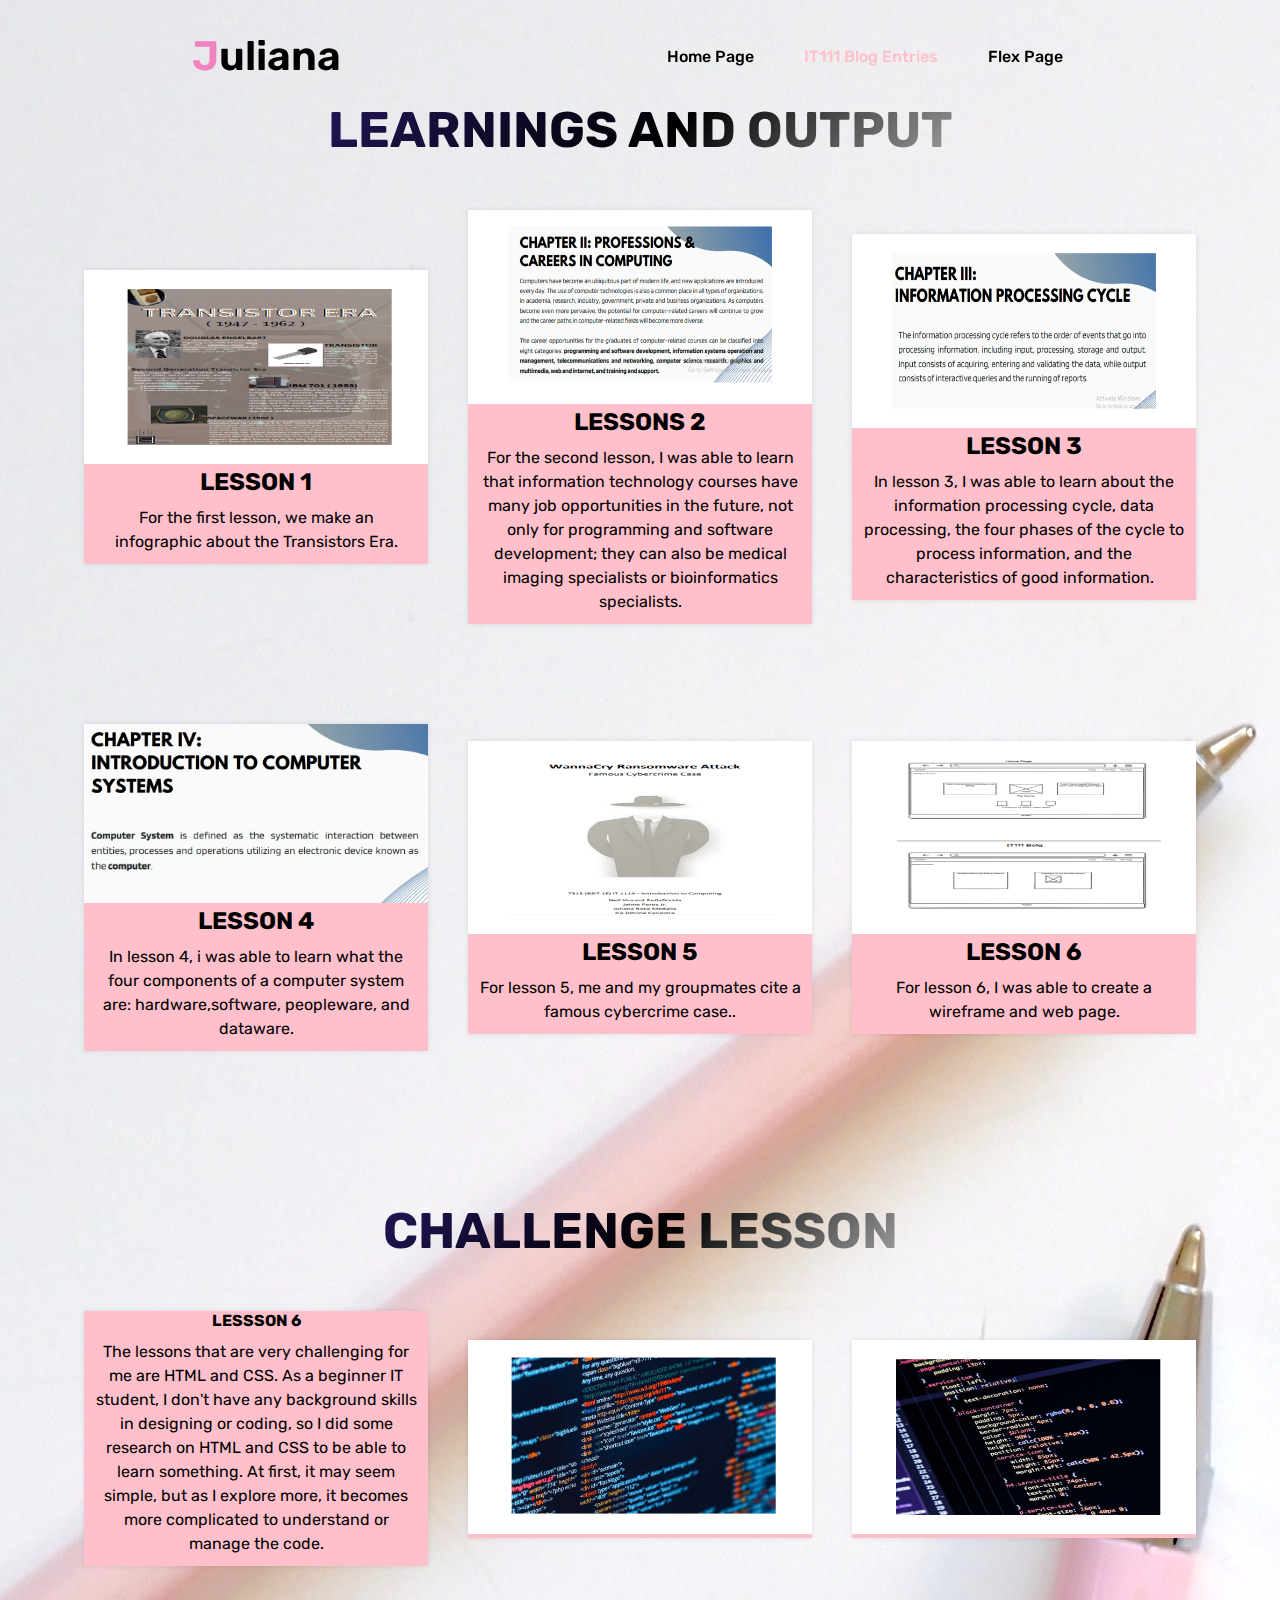
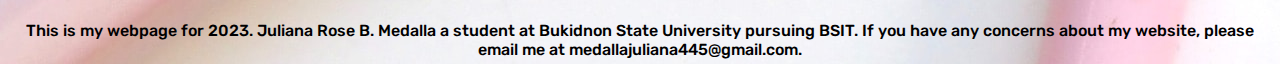
<file: blog.html>
<!DOCTYPE html>
<html lang="en">
<head>
    <meta charset="UTF-8">
    <meta http-equiv="X-UA-Compatible" content="IE=edge">
    <meta name="viewport" content="width=device-width, initial-scale=1.0">
    <title>JULIANA ROSE's website</title>
    <link rel="stylesheet" href="blog.css">
    </head>

    <link rel="preconnect" href="https://fonts.googleapis.com">
    <link rel="preconnect" href="https://fonts.gstatic.com" crossorigin>
    <link href="https://fonts.googleapis.com/css2?family=Comic+Neue:wght@300;400;700&family=Lato:ital,wght@0,100;0,400;0,700;1,100&family=Rubik:wght@300;400;500;600;700;800;900&display=swap" rel="stylesheet">
  

</head>
<body>

        <header>
            <a href="#" class="logo"><span>J</span>uliana</a>

            <ul class="navbar">
                <li><a href="index.html">Home Page</a></li>
                <li><a href="#" class="active">IT111 Blog Entries </a></li>
                <li><a href="flex.html">Flex Page</a></li>
            </ul>

            </header>

             <section class="home">
            <div class="container">
            <div class="row">
              <div class="col-md-12 text-center">
                <h3 class="animate-charcter"> LEARNINGS AND OUTPUT</h3>
              </div>
                <div class="content">
                    <div class="card">
                        <img src="Videos and picture/lesson1.png">
                        <h2> LESSON 1</h2>
                        <p>For the first lesson, we make an infographic about the Transistors Era.</p>
                    </div>
                    <div class="card">
                        <img src="Videos and picture/lesson2.png" >
                        <h2> LESSONS 2</h2>
                        <p >For the second lesson, I was able to learn that information technology courses
                            have many job opportunities in the future, not only for programming and software development; 
                            they can also be medical imaging specialists or bioinformatics specialists.</p>
                    </div>
                    <div class="card">
                        <img src="Videos and picture/lesson3.png">
                        <h2> LESSON 3</h2>
                        <p>In lesson 3, I was able to learn about the information processing cycle, data processing, the four phases of the cycle to process information, and the characteristics of good information.
                         </p>
                    </div> 
                </div>
            </div>
        </div>
        <div class="container">
            <div class="row">
                <div class="content">
                    <div class="card">
                        <img src="Videos and picture/lesson4.PNG">
                        <h2> LESSON 4 </h2>
                        <p>In lesson 4, i was able to learn what the four components of a computer system are: hardware,software, peopleware, and dataware.</p>
                    </div>
                    <div class="card">
                        <img src="Videos and picture/lesson5.png">
                        <h2> LESSON 5</h2>
                        <p>For lesson 5, me and my groupmates cite a famous cybercrime case..</p>
                    </div>
                    <div class="card">
                        <img src="Videos and picture/lesson6.png">
                        <h2> LESSON 6</h2>
                        <p>For lesson 6, I was able to create a wireframe and web page.</p>
                    </div>
                    
                </div>
            </div>
        </div>
             </section>

              <section class="home">
             <div class="container">
            <div class="row">
              <div class="col-md-12 text-center">
                <h3 class="animate-charcter"> CHALLENGE LESSON</h3>
              </div>
                <div class="content">
                    <div class="card">
                        <h4> LESSSON 6</h4>
                        <p>The lessons that are very challenging for me are HTML and CSS. 
                            As a beginner IT student, I don't have any background skills in designing or coding, 
                            so I did some research on HTML and CSS to be able to learn something. 
                            At first, it may seem simple, but as I explore more, it becomes more complicated to
                             understand or manage the code.</p>
                    </div>
                    <div class="card">
                        <img src="Videos and picture/html.png">
                    </div><div class="card">
                        <img src="Videos and picture/css.png">
                    </div>
                </div>
            </div>
        </div>
              </section>

        <footer>
            <p>This is my webpage for 2023. Juliana Rose B. Medalla a student at Bukidnon State University pursuing BSIT.
                If you have any concerns about my website, please email me at medallajuliana445@gmail.com. </p>
         </footer>
        </body>
        </html>
</file>
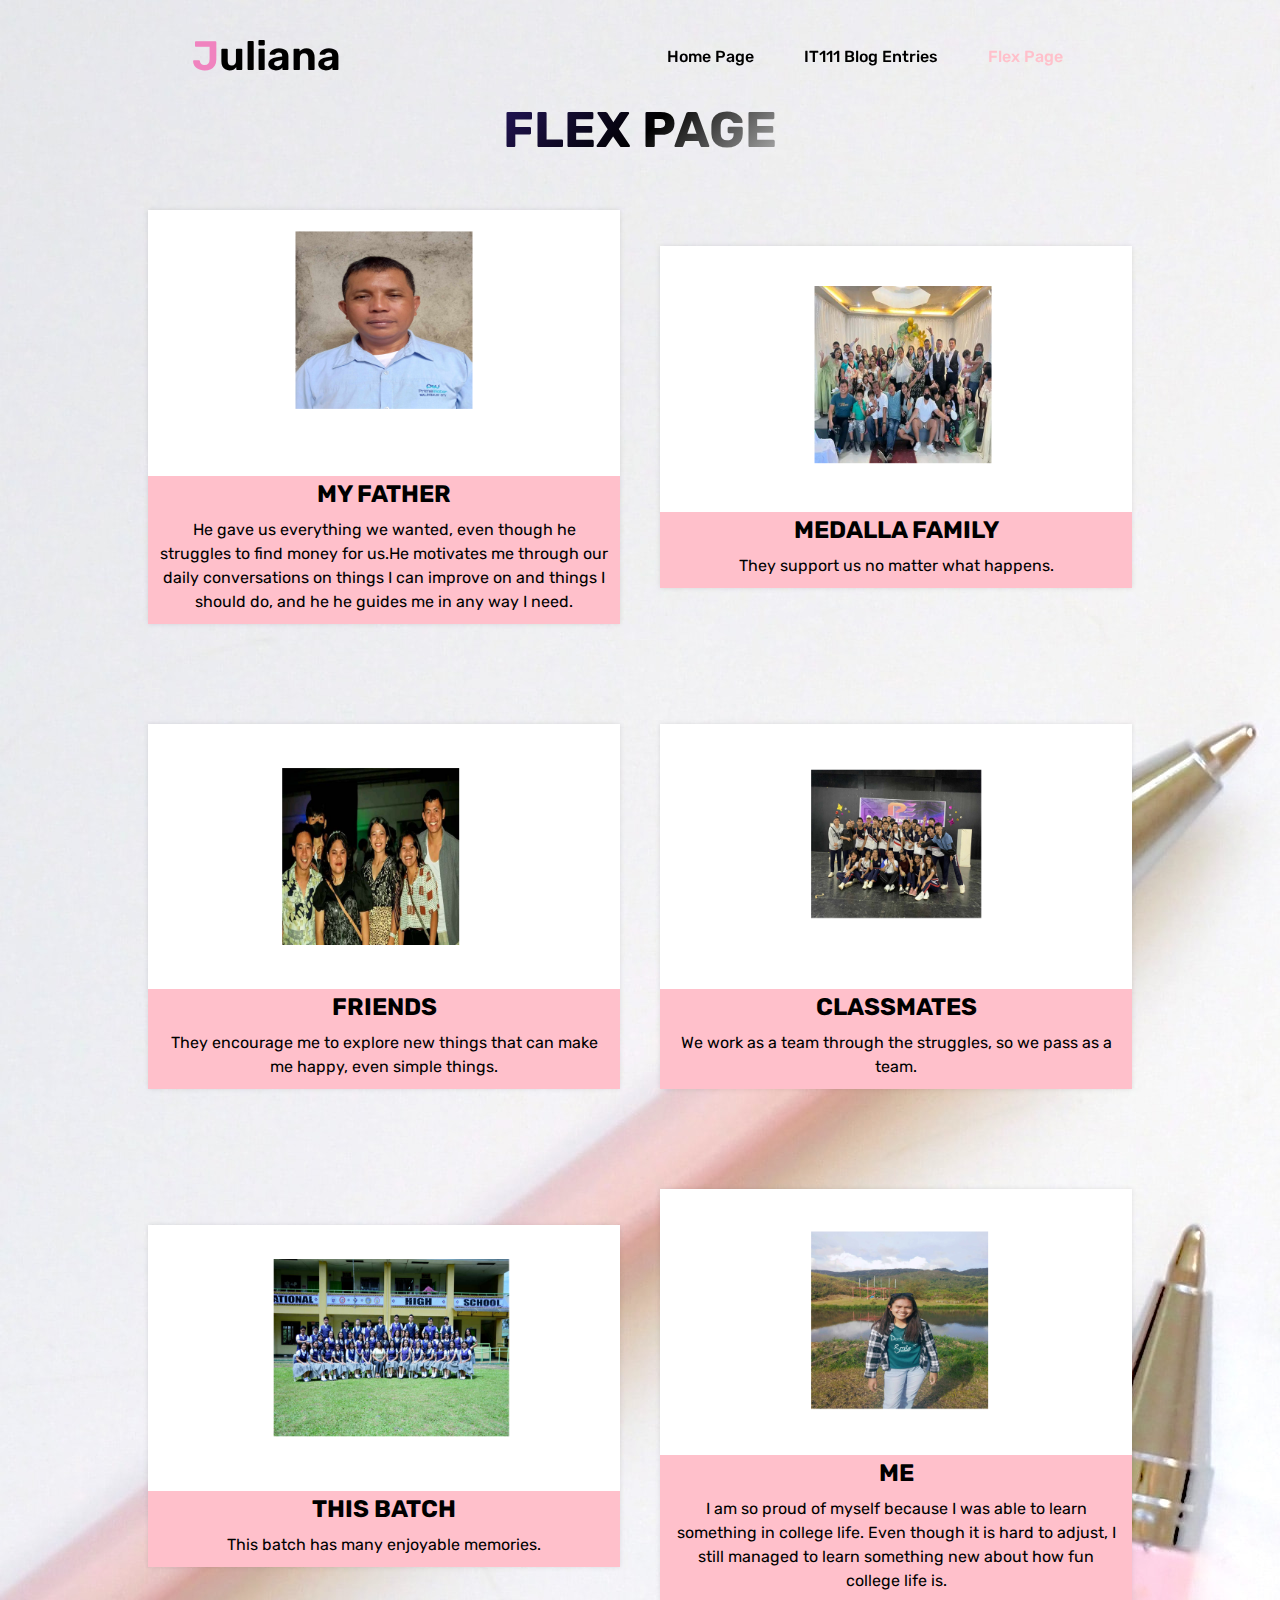
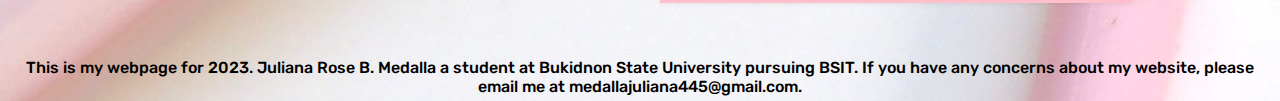
<file: flex.html>
<!DOCTYPE html>
<html lang="en">
<head>
    <meta charset="UTF-8">
    <meta http-equiv="X-UA-Compatible" content="IE=edge">
    <meta name="viewport" content="width=device-width, initial-scale=1.0">
    <title>JULIANA ROSE's website</title>
    <link rel="stylesheet" href="flex.css">
    </head>


    <link rel="preconnect" href="https://fonts.googleapis.com">
    <link rel="preconnect" href="https://fonts.gstatic.com" crossorigin>
    <link href="https://fonts.googleapis.com/css2?family=Comic+Neue:wght@300;400;700&family=Lato:ital,wght@0,100;0,400;0,700;1,100&family=Rubik:wght@300;400;500;600;700;800;900&display=swap" rel="stylesheet">
  
</head>
<body>

       
            </header>

            <header>
                <a href="#" class="logo"><span>J</span>uliana</a>
    
                <ul class="navbar">
                    <li><a href="index.html">Home Page</a></li>
                    <li><a href="blog.html">IT111 Blog Entries </a></li>
                    <li><a href="#" class="active">Flex Page</a></li>
                </ul>
    
                </header>

                <section class="home">
            <div class="container">
                <div class="row">
                  <div class="col-md-12 text-center">
                    <h3 class="animate-charcter"> FLEX PAGE</h3>
                  </div>
                  <div class="content">
                        <div class="card">
                            <img src="Videos and picture/father.png">
                            <h2> MY FATHER</h2>
                            <p> He gave us everything we wanted, even though he struggles to find money for us.He motivates me through our daily conversations on things 
                            I can improve on and things I should do, and he he guides me in any way I need.</p>
                        </div>
                        <div class="card">
                            <img src="Videos and picture/family.png">
                            <h2> MEDALLA FAMILY</h2>
                            <p>They support us no matter what happens.</p>
                        </div> 
                    </div>
                </div>
            </div>
                </section>

        <section class="home">
            <div class="container">
                <div class="row">
                    <div class="content">
                        <div class="card">
                            <img src="Videos and picture/friends.png">
                            <h2> FRIENDS </h2>
                            <p>They encourage me to explore new things that can make me happy, even simple things.</p>
                        </div>
                        <div class="card">
                            <img src="Videos and picture/classmates.png">
                            <h2> CLASSMATES</h2>
                            <p> We work as a team through the struggles, so we pass as a team.</p>
                        </div>
                    </div>
                </div>
            </div>
            <div class="container">
                <div class="row">
                    <div class="content">
                        <div class="card">
                            <img src="Videos and picture/batch.png">
                            <h2> THIS BATCH </h2>
                            <p>This batch has many enjoyable memories.
                                </p>
                        </div>
                        <div class="card">
                            <img src="Videos and picture/me.png">
                            <h2> ME</h2>
                            <p>
                                I am so proud of myself because I was able to learn something in college life. 
                                Even though it is hard to adjust, I still managed to learn something new about how fun college life is.</p>
                        </div>
                    </div>
                </div>
            </div>
        </section>

         <footer>
            <p>This is my webpage for 2023. Juliana Rose B. Medalla a student at Bukidnon State University pursuing BSIT.
                If you have any concerns about my website, please email me at medallajuliana445@gmail.com. </p>
         </footer>

        </body>
        </html>
</file>
<file: blog.css>
*{
  padding: 0;
  margin:0;
  box-sizing: border-box;
  font-family: 'Rubik', sans-serif;
  list-style: none;
  text-decoration: none;
}


body{
  background-image: url("Videos and picture/background.jpg");
  background-repeat: no-repeat;
 color: var(--text-color);
 overflow-x:hidden;
}


    
header{
  position: fixed;
  top:0;
  right:0;
  width: 100%;
  z-index:1000;
  display: flex;
  align-items:center;
  justify-content: space-between;
  padding: 32px 15%;
  background:transparent;
  transition: all ease .45s;
  font-weight: bolder;
  
}
.logo{
  color:black;
  font-size: 41px;
  font-weight: 600;
}
.logo span{
  color:#f083bf;
}
.navbar{
  display: flex;
  white-space: nowrap;
}

.navbar a{
  font-size: 16px;
  font-weight: 500;
  color: black;
  margin: 0 25px;
  transition: all ease.50s;
}

.navbar a:hover{
  color:pink;
}

.navbar a.active{
  color:pink;
}

section{
  padding: 0% 5%;
}
.home{
  position: relative;
  width: 100%;
  height: 100%;

}

.container{
  width:100%;
  
}
.container .row{
  width: 100%;
  margin: auto;
  text-align: center;

}
.container .row .header{
  width: 60%;
  text-align: center;
  margin: auto;
}

.content{
  display: flex;
  justify-content: center;
  align-items: center;
  margin:auto;

}
.content .card{
  flex:1;
  margin: 50px 20px;
  box-shadow: 0px 0px 5px 0px rgba(0,0,0,0.1);
  background-color:pink;
 
}

.content .card img{
width:100%;
height: auto;
animation-delay: 1.5s;
}


.content .card p{
font-size: 16px;
color: black;
line-height: 1.5;
padding: 10px;

}
.animate-charcter
{
   text-transform: uppercase;
  background-image: linear-gradient(
    -225deg,
    #231557 0%,
    black 29%,
    white 67%,
    #f046cb 100%
  );
  background-size: auto auto;
  background-clip: border-box;
  background-size: 200% auto;
  color: #fff;
  background-clip: text;
  -webkit-text-fill-color: transparent;
  -webkit-background-clip: text;
  -webkit-text-fill-color: transparent;
  animation: textclip 2s linear infinite;
  display: inline-block;
      font-size: 50px;
      margin-top: 100px;
}

@keyframes textclip {
  to {
    background-position: 200% center;
  }
}

@media screen and (max-width: 768px){
  .content{
    flex-direction: column;
  }

}

@media screen and (max-width: 768px){
  .content{
    flex-direction: column;
  }

}

@keyframes textclip {
  to {
    background-position: 200% center;
  }
}

@media screen and (max-width: 768px) {
  header {
      padding: 10px 5%;
  }

  .logo {
      font-size: 30px;
  }

  .navbar a {
      font-size: 10px;
      margin: 0 5px;
  }

  section {
      padding: 0% 5%;
  }

  .container .row .header {
      font-size: 18px;
  }

  .content .card {
      flex: 1 1 100%; 
      margin: 20px 0;
  }

  .content .card .h2 {
      font-size: 24px;
  }

  .content .card p {
      font-size: 12px;
  }
}

footer {
  background-color:transparent;
  color:black;
  padding: 5px;
  text-align: center;
  font-weight: 500;
}

footer p {
  margin: 0;
}
</file>
<file: flex.css>
*{
  padding: 0;
  margin:0;
  box-sizing: border-box;
  font-family: 'Rubik', sans-serif;
  list-style: none;
  text-decoration: none;
}


body{
  background-image: url("Videos and picture/background.jpg");
  background-repeat: no-repeat;
 color: var(--text-color);
 overflow-x:hidden;
}


header{
  position: fixed;
  top:0;
  right:0;
  width: 100%;
  z-index:1000;
  display: flex;
  align-items:center;
  justify-content: space-between;
  padding: 32px 15%;
  background:transparent;
  transition: all ease .45s;
  font-weight: bolder;
 
}
.logo{
  color:black;
  font-size: 41px;
  font-weight: 600;
}
.logo span{
  color:#f083bf;
}
.navbar{
  display: flex;
  white-space: nowrap;
}

.navbar a{
  font-size: 16px;
  font-weight: 500;
  color: black;
  margin: 0 25px;
  transition: all ease.50s;
 
}

.navbar a:hover{
  color:pink;
}

.navbar a.active{
  color:pink;
}

section{
  padding: 0% 10%;
}
.home{
  position: relative;
  width: 100%;
  height: 100%;

}

.container{
  width:100%;
  
}
.container .row{
  width: 100%;
  margin: auto;
  text-align: center;

}
.container .row .header{
  width: 60%;
  text-align: center;
  margin: auto;
}

.content{
  display: flex;
  justify-content: center;
  align-items: center;
  margin:auto;

}
.content .card{
  flex:1;
  margin: 50px 20px;
  box-shadow: 0px 0px 5px 0px rgba(0,0,0,0.1);
  background-color:pink;
 
}

.content .card img{
width:100%;
height: auto;
animation-delay: 1.5s;
}

.content .card p{
font-size: 16px;
color: black;
line-height: 1.5;
padding: 10px;

}
.animate-charcter
{
   text-transform: uppercase;
  background-image: linear-gradient(
    -225deg,
    #231557 0%,
    black 29%,
    white 67%,
    #f046cb 100%
  );
  background-size: auto auto;
  background-clip: border-box;
  background-size: 200% auto;
  color: #fff;
  background-clip: text;
  -webkit-text-fill-color: transparent;
  -webkit-background-clip: text;
  -webkit-text-fill-color: transparent;
  animation: textclip 2s linear infinite;
  display: inline-block;
      font-size: 50px;
      margin-top: 100px;
}

@keyframes textclip {
  to {
    background-position: 200% center;
  }
}

@media screen and (max-width: 768px){
  .content{
    flex-direction: column;
  }

}

@media screen and (max-width: 768px){
  .content{
    flex-direction: column;
  }

}

@keyframes textclip {
  to {
    background-position: 200% center;
  }
}

@media screen and (max-width: 768px) {
  header {
      padding: 10px 5%;
  }

  .logo {
      font-size: 30px;
  }

  .navbar a {
      font-size: 10px;
      margin: 0 5px;
  }

  section {
      padding: 0% 5%;
  }

  .container .row .header {
      font-size: 18px;
  }

  .content .card {
      flex: 1 1 100%; 
      margin: 20px 0;
  }

  .content .card .h2 {
      font-size: 24px;
  }

  .content .card p {
      font-size: 12px;
  }
}


footer {
  background-color:transparent;
  color:black;
  padding: 5px;
  text-align: center;
  font-weight: 500;
}

footer p {
  margin: 0;
}
</file>
